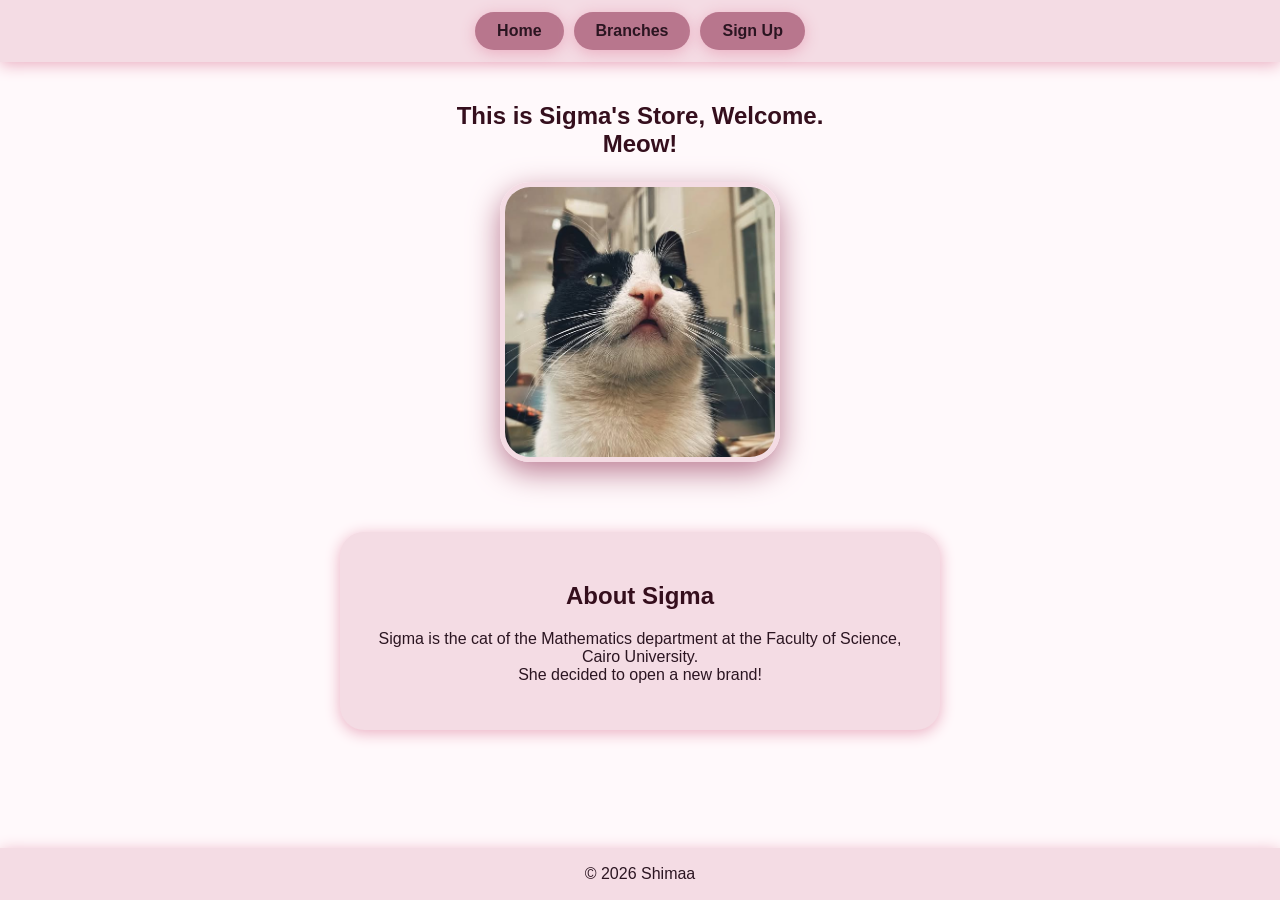
<file: index.html>
<!DOCTYPE html>
<html lang="en">
<head>
    <meta charset="UTF-8">
    <meta name="viewport" content="width=device-width, initial-scale=1.0">
    <meta name="description" content="Welcome to Sigma Store">
    <title>Sigma Store</title>
    <link rel="stylesheet" href="style.css">
</head>
<body>

    <header>
        <nav class="navbar">
            <a class="card" href="index.html">Home</a>
            <a class="card" href="data.html">Branches</a>
            <a class="card" href="validation.html">Sign Up</a>
        </nav>

        <div class="head">
            <h2>This is Sigma's Store, Welcome.<br>Meow!</h2>
            <img src="sigmaa.jpg" alt="Sigma the cat">
        </div>
    </header>

    <main>
        <section class="card about">
            <h2>About Sigma</h2>
            <p>
                Sigma is the cat of the Mathematics department
                at the Faculty of Science, Cairo University.
                <br>
                She decided to open a new brand!
            </p>
        </section>
    </main>

    <footer>
        <p>&copy; 2026 Shimaa</p>
    </footer>

</body>
</html>
</file>
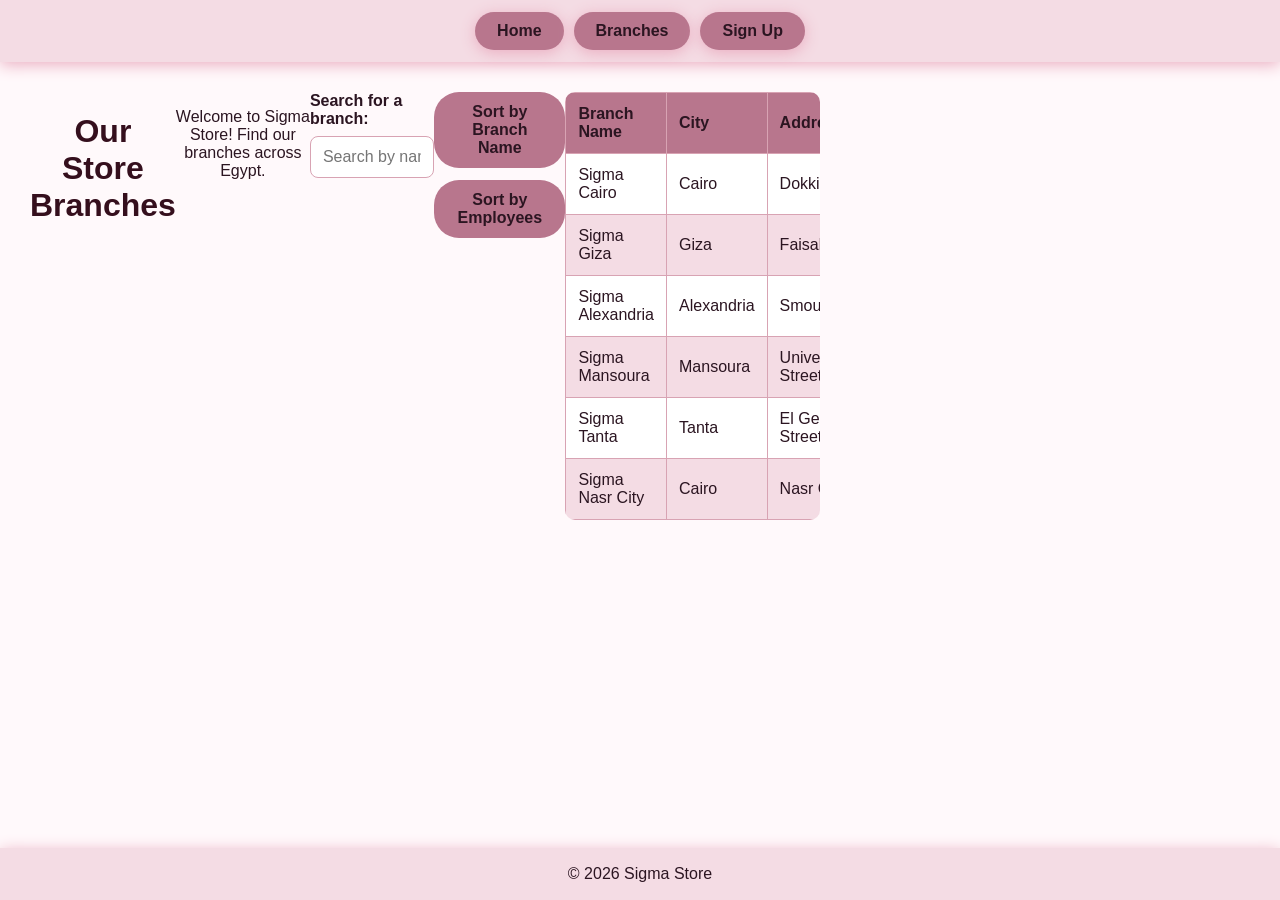
<file: data.html>
<!DOCTYPE html>
<html lang="en">
<head>
    <meta charset="UTF-8">
    <meta name="viewport" content="width=device-width, initial-scale=1.0">
    <meta name="description" content="Find Sigma Store branches">
    <title>Sigma Store - Our Branches</title>

    <link rel="stylesheet" href="style.css">
    <script src="data.js" defer></script>
</head>
<body>

    <header>
        <nav class="navbar">
            <a class="card" href="index.html">Home</a>
            <a class="card" href="data.html">Branches</a>
            <a class="card" href="validation.html">Sign Up</a>
        </nav>
    </header>

    <main class="data-section">
        <h1>Our Store Branches</h1>

        <p>Welcome to Sigma Store! Find our branches across Egypt.</p>

        <div class="search-box">
            <label for="searchInput">Search for a branch:</label>
            <input
                type="text"
                id="searchInput"
                placeholder="Search by name, city, address, or employees..."
            >
        </div>

        <div class="sort-buttons">
            <button type="button" id="sortName">
                Sort by Branch Name
            </button>

            <button type="button" id="sortEmployees">
                Sort by Employees
            </button>
        </div>

        <div class="table-container">
            <table>
                <thead>
                    <tr>
                        <th>Branch Name</th>
                        <th>City</th>
                        <th>Address</th>
                        <th>Employees</th>
                    </tr>
                </thead>
                <tbody id="tableBody"></tbody>
            </table>
        </div>

        <p id="tableMessage" role="status" aria-live="polite"></p>
    </main>

    <footer>
        <p>&copy; 2026 Sigma Store</p>
    </footer>

</body>
</html>
</file>
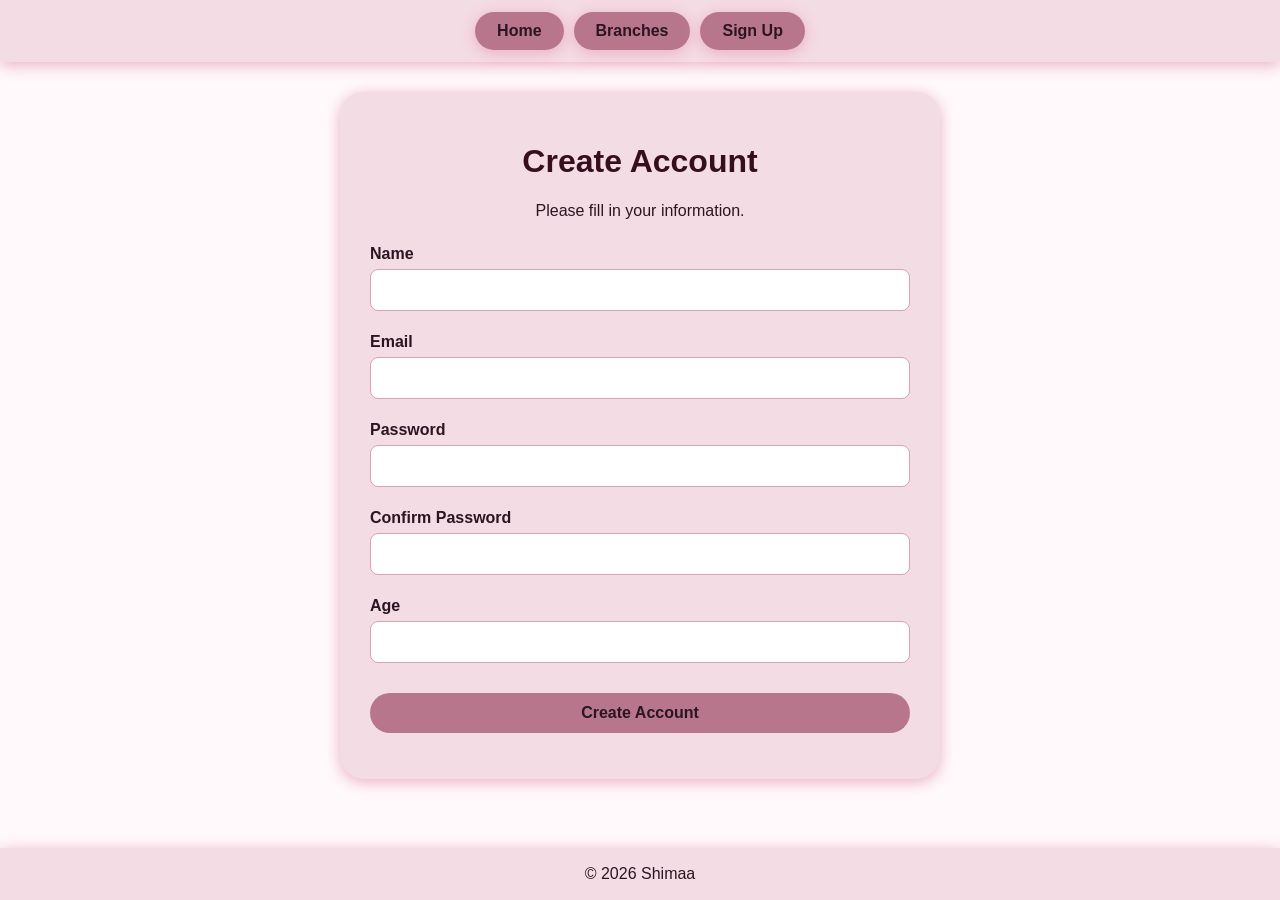
<file: validation.html>
<!DOCTYPE html>
<html lang="en">
<head>
    <meta charset="UTF-8">
    <meta name="viewport" content="width=device-width, initial-scale=1.0">
    <meta name="description" content="Create your Sigma Store account">
    <title>Sign Up | Sigma Store</title>
    <link rel="stylesheet" href="style.css">
    <script src="validation.js" defer></script>
</head>
<body>

    <header>
        <nav class="navbar">
            <a class="card" href="index.html">Home</a>
            <a class="card" href="data.html">Branches</a>
            <a class="card" href="validation.html">Sign Up</a>
        </nav>
    </header>

    <main>
        <form id="registrationForm" class="registration-form" novalidate>
            <h1>Create Account</h1>
            <p class="form-description">
                Please fill in your information.
            </p>

            <div class="form-group">
                <label for="name">Name</label>
                <input type="text" id="name" name="name" required>
                <small id="nameError" class="error" aria-live="polite"></small>
            </div>

            <div class="form-group">
                <label for="email">Email</label>
                <input type="email" id="email" name="email" required>
                <small id="emailError" class="error" aria-live="polite"></small>
            </div>

            <div class="form-group">
                <label for="password">Password</label>
                <input type="password" id="password" name="password" required>
                <small id="passwordError" class="error" aria-live="polite"></small>
            </div>

            <div class="form-group">
                <label for="confirmPassword">Confirm Password</label>
                <input type="password" id="confirmPassword"
                       name="confirmPassword" required>
                <small id="confirmPasswordError" class="error"
                       aria-live="polite"></small>
            </div>

            <div class="form-group">
                <label for="age">Age</label>
                <input type="number" id="age" name="age"
                       min="1" max="120" step="1" required>
                <small id="ageError" class="error" aria-live="polite"></small>
            </div>

            <button type="submit">Create Account</button>

            <p id="formMessage" class="success-message"
               role="status" aria-live="polite"></p>
        </form>
    </main>

    <footer>
        <p>&copy; 2026 Shimaa</p>
    </footer>

</body>
</html>
</file>
<file: style.css>
:root {
    --background: #fff9fb;
    --heading: #350f1d;
    --text: #2b1521;
    --card: #f4dce4;
    --card-shadow: #eaaec1;
    --button: #b8768d;
    --button-shadow: #bb7c93;
    --input-background: #ffffff;
    --border: #d8a3b3;
    --error: #c62828;
    --success: #247443;
}

@media (prefers-color-scheme: dark) {
    :root {
        --background: #0f0005;
        --heading: #f1c3d2;
        --text: #f7f8fa;
        --card: #2b0410;
        --card-shadow: #350a17;
        --button: #70535d;
        --button-shadow: #906b78;
        --input-background: #1c0b11;
        --border: #906b78;
        --error: #ff8a8a;
        --success: #8ce0a5;
    }
}

* {
    box-sizing: border-box;
}

body {
    margin: 0;
    min-height: 100vh;
    font-family: "Segoe UI", Arial, sans-serif;
    background: var(--background);
    color: var(--text);
    display: flex;
    flex-direction: column;
}

h1, h2 {
    color: var(--heading);
}

header {
    width: 100%;
}

.navbar {
    display: flex;
    justify-content: center;
    align-items: center;
    flex-wrap: wrap;
    gap: 10px;
    padding: 12px;
    background: var(--card);
    box-shadow: 0 3px 15px var(--card-shadow);
}

.navbar .card {
    text-decoration: none;
    color: var(--text);
    background: var(--button);
    font-weight: 600;
    padding: 10px 22px;
    border-radius: 25px;
    transition: 0.3s ease;
}

.navbar .card:hover {
    background: var(--button-shadow);
    transform: translateY(-2px);
}

.head {
    display: flex;
    flex-direction: column;
    justify-content: center;
    align-items: center;
    gap: 24px;
    padding: 40px 20px;
    text-align: center;
}

.head h2 {
    margin: 0;
}

.head img {
    width: min(280px, 80vw);
    height: 280px;
    object-fit: cover;
    border-radius: 30px;
    border: 5px solid var(--card);
    box-shadow: 0 10px 30px var(--button-shadow);
    transition: transform 0.3s ease;
}

.head img:hover {
    transform: scale(1.03) rotate(-1deg);
}

main {
    width: 100%;
    flex: 1;
    display: flex;
    justify-content: center;
    align-items: flex-start;
    padding: 30px 20px;
}

.card {
    background: var(--card);
    border-radius: 24px;
    box-shadow: 0 3px 15px var(--card-shadow);
}

.about {
    width: min(600px, 100%);
    padding: 30px;
    text-align: center;
}

.registration-form {
    width: min(600px, 100%);
    padding: 30px;
    background: var(--card);
    border-radius: 24px;
    box-shadow: 0 3px 15px var(--card-shadow);
}

.registration-form h1,
.registration-form > p {
    text-align: center;
}

.form-description {
    margin-bottom: 25px;
}

.form-group {
    display: flex;
    flex-direction: column;
    gap: 6px;
    margin-bottom: 16px;
    text-align: left;
}

label {
    font-weight: 600;
}

input {
    width: 100%;
    min-width: 0;
    padding: 11px 12px;
    border: 1px solid var(--border);
    border-radius: 8px;
    background: var(--input-background);
    color: var(--text);
    font: inherit;
}

input:focus {
    outline: 2px solid var(--button);
    outline-offset: 2px;
}

.error {
    color: var(--error);
    font-size: 13px;
}

.success-message {
    color: var(--success);
    font-weight: 600;
}

button {
    border: none;
    cursor: pointer;
    color: var(--text);
    background: var(--button);
    font: inherit;
    font-weight: 600;
    padding: 11px 22px;
    border-radius: 25px;
    transition: 0.3s ease;
}

button:hover {
    background: var(--button-shadow);
    transform: translateY(-2px);
}

button:focus-visible,
a:focus-visible {
    outline: 2px solid var(--heading);
    outline-offset: 3px;
}

.registration-form > button {
    width: 100%;
    margin-top: 8px;
}

.data-section {
    width: min(850px, 100%);
    padding: 30px;
}

.data-section h1,
.data-section > p {
    text-align: center;
}

.search-box {
    margin-bottom: 20px;
}

#searchInput {
    margin: 8px 0 18px;
}

.sort-buttons {
    display: flex;
    flex-wrap: wrap;
    justify-content: center;
    gap: 12px;
    margin-bottom: 20px;
}

.table-container {
    width: 100%;
    overflow-x: auto;
    border-radius: 10px;
}

table {
    width: 100%;
    border-collapse: collapse;
    background: var(--input-background);
}

th, td {
    padding: 12px;
    border: 1px solid var(--border);
    text-align: left;
}

th {
    background: var(--button);
    color: var(--text);
}

tbody tr:nth-child(even) {
    background: var(--card);
}

footer {
    margin-top: auto;
    padding: 12px;
    text-align: center;
    background: var(--card);
    color: var(--text);
    box-shadow: 0 3px 15px var(--card-shadow);
}

footer p {
    margin: 5px;
}

@media (max-width: 600px) {
    .registration-form,
    .data-section,
    .about {
        padding: 20px;
    }

    .head {
        padding: 30px 15px;
    }

    .head img {
        height: auto;
        aspect-ratio: 1;
    }

    th, td {
        padding: 9px;
    }
}
</file>
